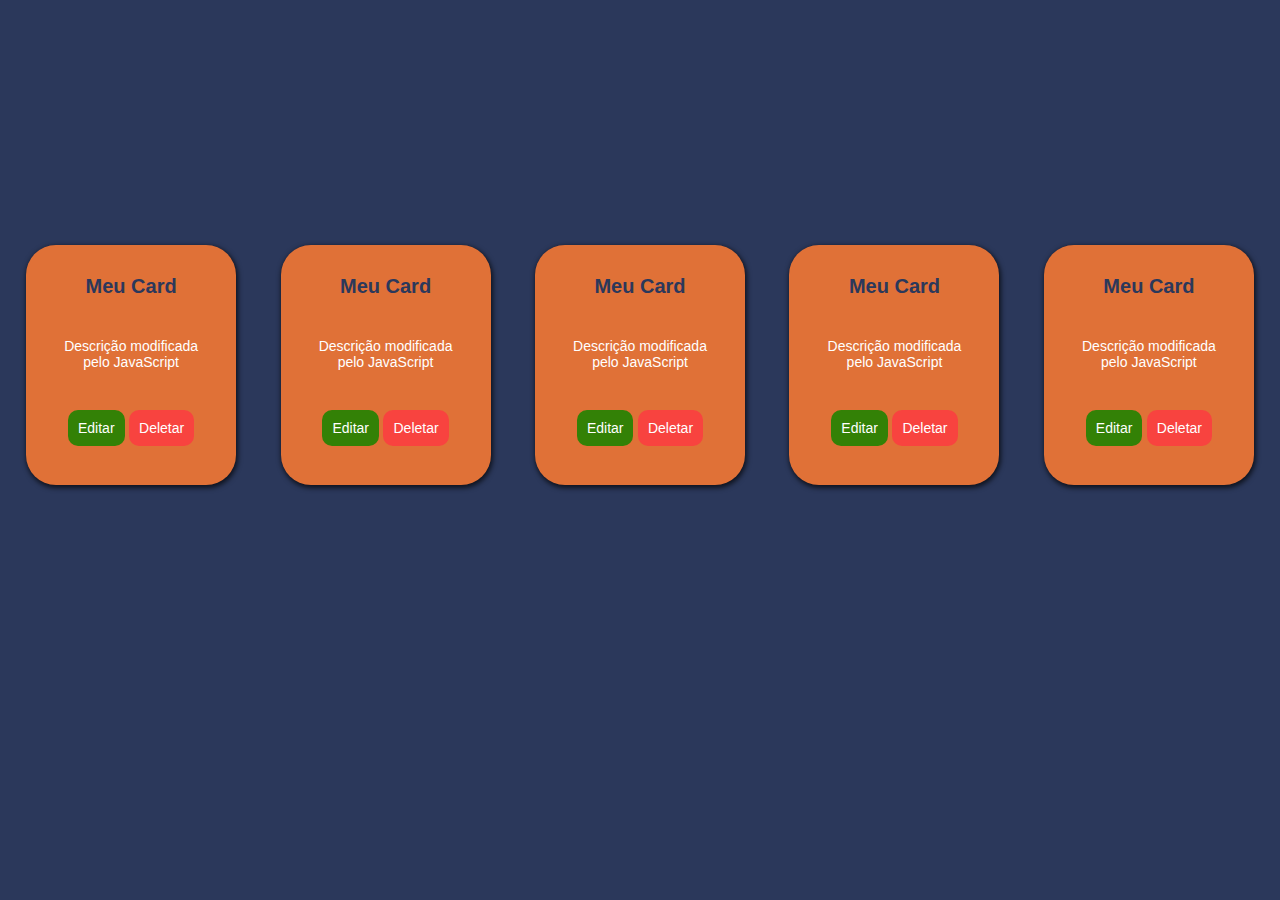
<file: ativ-prat-14/index.html>
<!DOCTYPE html>
<html lang="en">
  <head>
    <meta charset="UTF-8" />
    <meta http-equiv="X-UA-Compatible" content="IE=edge" />
    <meta name="viewport" content="width=device-width, initial-scale=1.0" />
    <link rel="stylesheet" href="style.css" />
    <title>Manipulação do DOM</title>
  </head>

  <body>
    <div id="container">
      <div class="card">
        <h2 class="titulo-card">Growdev</h2>
        <p class="descricao-card">Full Stack</p>
        <button class="botao-editar">Editar</button>
        <button class="botao-apagar">Deletar</button>
      </div>
      <div class="card">
        <h2 class="titulo-card">Growdev</h2>
        <p class="descricao-card">UX/UI Designer</p>
        <button class="botao-editar">Editar</button>
        <button class="botao-apagar">Deletar</button>
      </div>
      <div class="card">
        <h2 class="titulo-card">Growdev</h2>
        <p class="descricao-card">Data Science</p>
        <button class="botao-editar">Editar</button>
        <button class="botao-apagar">Deletar</button>
      </div>
      <div class="card">
        <h2 class="titulo-card">Growdev</h2>
        <p class="descricao-card">Quality Assurance</p>
        <button class="botao-editar">Editar</button>
        <button class="botao-apagar">Deletar</button>
      </div>
      <div class="card">
        <h2 class="titulo-card">Growdev</h2>
        <p class="descricao-card">Advanced Mobile</p>
        <button class="botao-editar">Editar</button>
        <button class="botao-apagar">Deletar</button>
      </div>
    </div>

    <script>
      function editarCard() {
        alert("Clicou em Editar!");
      }

      function apagarCard() {
        if (window.confirm("Deseja excuir o card ?")) {
          alert("Confirmado!");
          return true;
        } else {
          alert("Cancelado!");
          return false;
        }
      }

      const arrCards = document.querySelectorAll(".card");
      arrCards.forEach((card) => {
        card.style.backgroundColor = "#e07137";
        card.style.paddingBottom = "10px";
        card.style.paddingTop = "30px";
      });

      const btnEditar = document.querySelectorAll(".botao-editar");
      btnEditar.forEach((button) => {
        button.style.backgroundColor = "#338106";
        button.style.color = "white";
        button.style.border = "none";
        button.style.padding = "10px";
        button.style.marginTop = "40px";
        button.style.cursor = "pointer";
        button.style.fontSize = "14px";
        button.style.borderRadius = "10px";
        button.addEventListener("click", editarCard);
      });

      const btnDeletear = document.querySelectorAll(".botao-apagar");
      btnDeletear.forEach((button) => {
        button.style.backgroundColor = "#f8433f";
        button.style.color = "white";
        button.style.border = "none";
        button.style.padding = "10px";
        button.style.cursor = "pointer";
        button.style.fontSize = "14px";
        button.style.borderRadius = "10px";

        button.addEventListener("click", apagarCard);
      });

      const cardTitulo = document.querySelectorAll(".titulo-card");
      cardTitulo.forEach((description) => {
        description.textContent = "Meu Card";
        description.style.color = "#2b385b";
        description.style.fontSize = "20px";
      });

      const cardDescripcion = document.querySelectorAll(".descricao-card");
      cardDescripcion.forEach((description) => {
        description.textContent = "Descrição modificada pelo JavaScript";
        description.style.color = "white";
        description.style.fontSize = "14px";
        description.style.marginTop = "30px";
        description.style.paddingTop = "10px";
      });
    </script>
  </body>
</html>
</file>
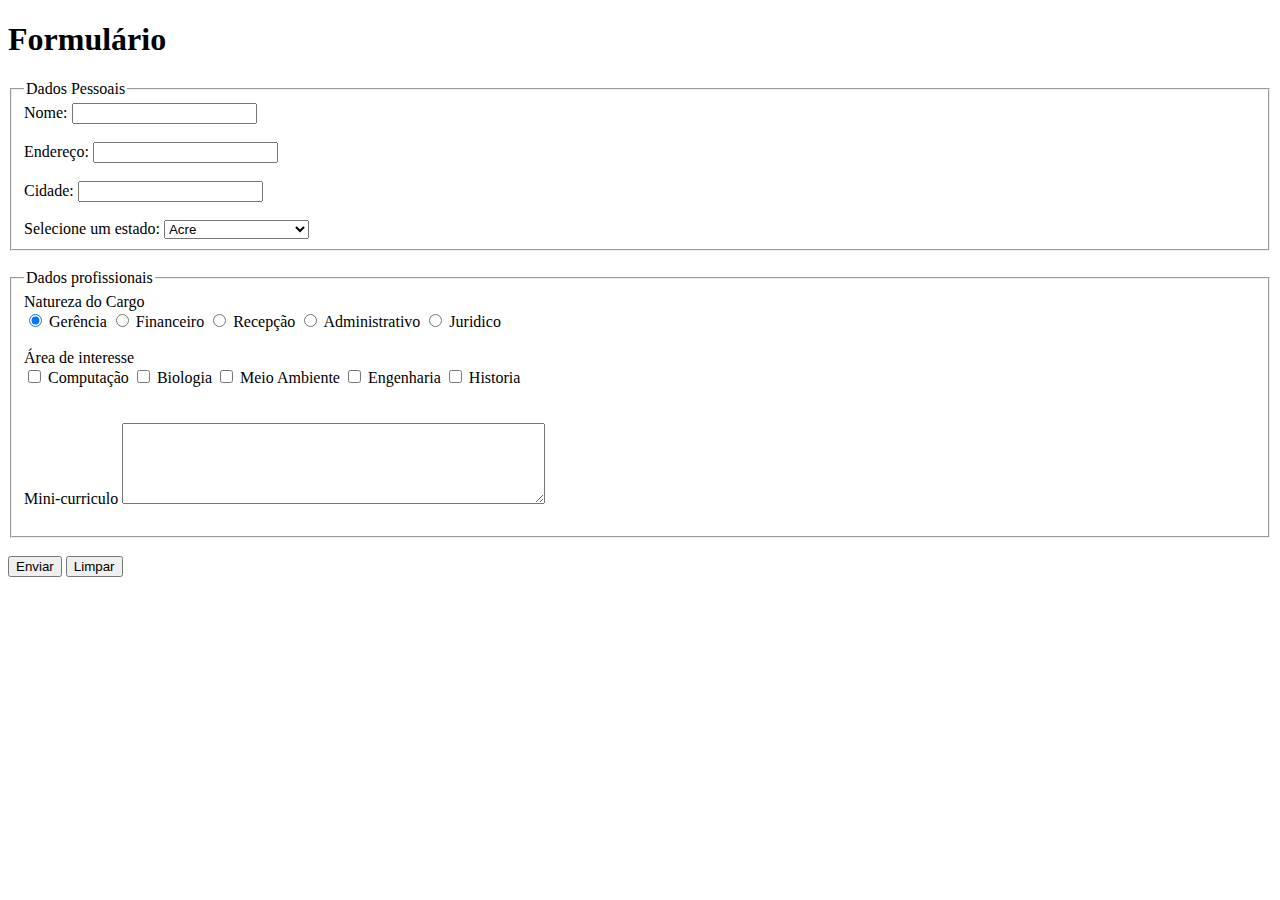
<file: Atividade Prática 15 - Formulários e DOM/index.html>
<!DOCTYPE html>
<html lang="en">
  <head>
    <meta charset="UTF-8" />
    <meta name="viewport" content="width=device-width, initial-scale=1.0" />
    <title>Document</title>
  </head>
  <body>
    <main>
      <h1>Formulário</h1>

      <form id="form">
        <fieldset>
          <legend>Dados Pessoais</legend>
          <label for="name">Nome:</label>
          <input type="text" id="name" required/>
          <br />
          <br />
          <label for="address">Endereço:</label>
          <input type="text" id="address" required/>
          <br />
          <br />

          <label for="city">Cidade:</label>
          <input type="text" id="city" required/>
          <br />
          <br />
          <label for="state">Selecione um estado:</label>
          <select id="state" name="state" required>
            <option value="Acre">Acre</option>
            <option value="Alagoas">Alagoas</option>
            <option value="Amapá">Amapá</option>
            <option value="Amazonas">Amazonas</option>
            <option value="Bahia">Bahia</option>
            <option value="Ceará">Ceará</option>
            <option value="Distrito Federal">Distrito Federal</option>
            <option value="Espírito Santo">Espírito Santo</option>
            <option value="Goiás">Goiás</option>
            <option value="Maranhão">Maranhão</option>
            <option value="Mato Grosso">Mato Grosso</option>
            <option value="Mato Grosso do Sul">Mato Grosso do Sul</option>
            <option value="Minas Gerais">Minas Gerais</option>
            <option value="Pará">Pará</option>
            <option value="Paraíba">Paraíba</option>
            <option value="Paraná">Paraná</option>
            <option value="Pernambuco">Pernambuco</option>
            <option value="Piauí">Piauí</option>
            <option value="Rio de Janeiro">Rio de Janeiro</option>
            <option value="Rio Grande do Norte">Rio Grande do Norte</option>
            <option value="Rio Grande do Sul">Rio Grande do Sul</option>
            <option value="Rondônia">Rondônia</option>
            <option value="Roraima">Roraima</option>
            <option value="Santa Catarina">Santa Catarina</option>
            <option value="São Paulo">São Paulo</option>
            <option value="Sergipe">Sergipe</option>
            <option value="Tocantins">Tocantins</option>
          </select>
        </fieldset>
        <br />
        <fieldset>
          <legend>Dados profissionais</legend>
          
            <section>
              <label for="">Natureza do Cargo</label>
              <br />
              <input type="radio" name="gerencia" id="id-job-1" checked/>
              <label for="id-job-1">Gerência</label>
              <input type="radio" name="Financeiro" id="id-job-2" />
              <label for="id-job-2">Financeiro</label>
              <input type="radio" name="Recepcao" id="id-job-3" />
              <label for="id-job-3">Recepção</label>
              <input type="radio" name="Administrativo" id="id-job-4" />
              <label for="id-job-4">Administrativo</label>
              <input type="radio" name="Juridico" id="id-job-5" />
              <label for="id-job-5">Juridico</label>
            </section>

            <br />
            <label for="">Área de interesse</label>
            <br />
            <section>
              <input type="checkbox" name="" id="chx-1" />
              <label for="chx-1">Computação</label>
              <input type="checkbox" name="" id="chx-2" />
              <label for="chx-2">Biologia</label>
              <input type="checkbox" name="" id="chx-3" />
              <label for="chx-3">Meio Ambiente</label>
              <input type="checkbox" name="" id="chx-4" />
              <label for="chx-4">Engenharia</label>
              <input type="checkbox" name="" id="chx-5" />
              <label for="chx-5">Historia</label>
              </Br>
              <br>
              <br>
              <label for="miniCurriculo">Mini-curriculo</label>
              <textarea name="" id="miniCurriculo" cols="50" rows="5"></textarea>
            </section>
            <br />
            
          
        </fieldset>
        <br>
        <section>
          <input type="submit" id="submit" value="Enviar" />
          <input type="reset" name="" id="reset" value="Limpar" />
        </section>
      </form>
    </main>
    <script src="./script.js"></script>
  </body>
</html>
</file>
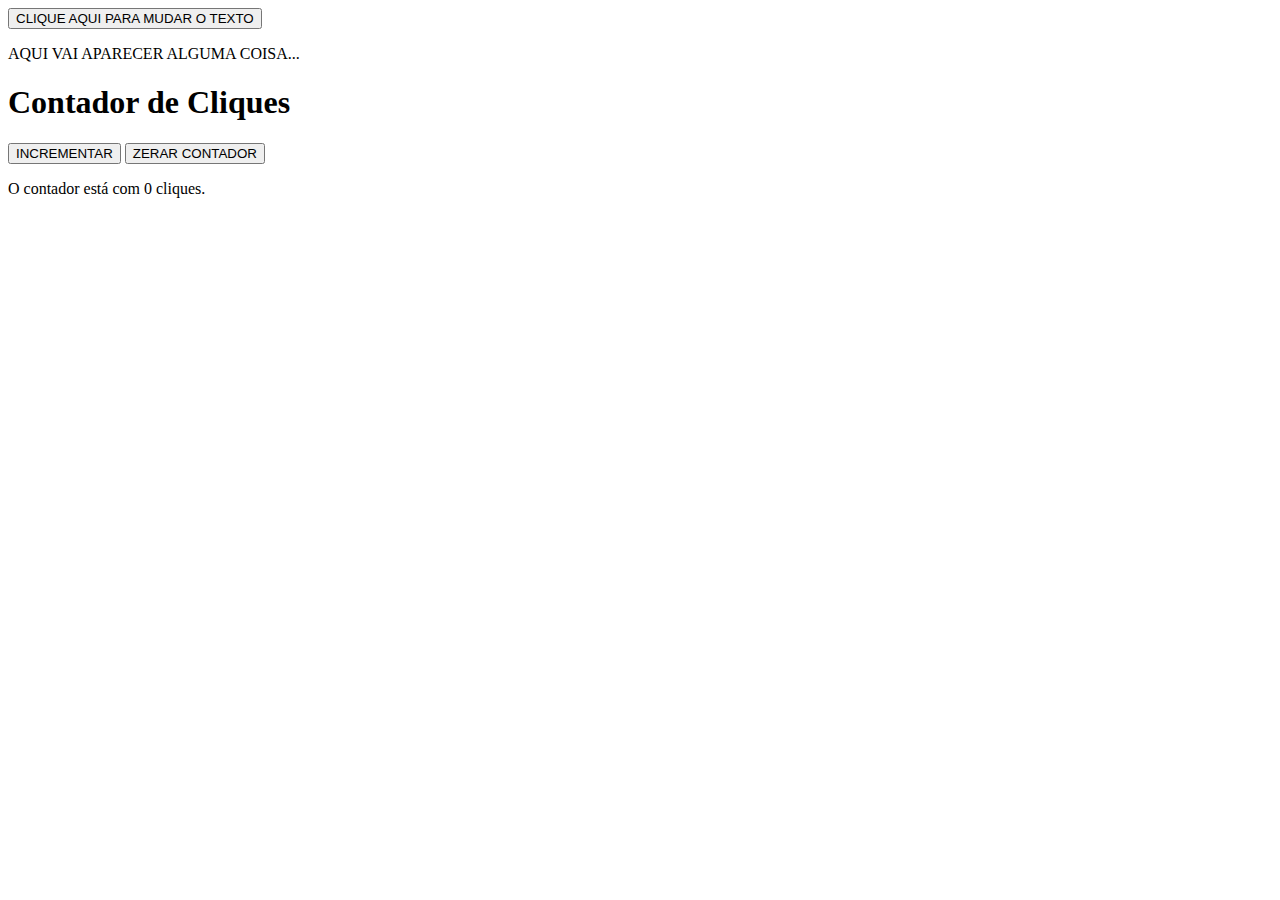
<file: Manipulação-do-DOM1/index.html>
<!DOCTYPE html>
<html lang="en">
  <head>
    <meta charset="UTF-8" />
    <meta name="viewport" content="width=device-width, initial-scale=1.0" />
    <title>Document</title>
    <link rel="stylesheet" href="style.css" />
  </head>
  <body>
    <main>
      <div>
        <button id="btn-aqui">CLIQUE AQUI PARA MUDAR O TEXTO</button>
        <p id="meuParagrafo">AQUI VAI APARECER ALGUMA COISA...</p>
      </div>

      <div>
        <h1>Contador de Cliques</h1>
        <div>
          <button id="btn-incrementar">INCREMENTAR</button>
          <button id="btn-zerar">ZERAR CONTADOR</button>
          <p id="paragrafoContador">O contador está com 0 cliques.</p>
        </div>
      </div>
    </main>
    <script src="./script.js"></script>
  </body>
</html>
</file>
<file: ativ-prat-14/style.css>
* {
  margin: 0;
  padding: 0;
  font-family: sans-serif;
}
body {
  width: 100vw;
  height: 100vh;
  background-color: #2b385b;
}

#container {
  width: 100vw;
  height: 50vh;
  position: relative;
  top: calc(50% - 25vh);
  text-align: center;
}

.card {
  width: 150px;
  height: 200px;
  padding: 30px;
  margin: 20px;
  display: inline-block;
  text-align: center;
  border-radius: 30px;
  box-shadow: 1px 2px 5px 1px rgba(0, 0, 0, 0.68);
}
</file>
<file: Manipulação-do-DOM1/style.css>
.curso{
    display: flex;
    justify-content: center;
    width: 200px;
    border: 4px solid #888;
    border-radius: 10px;
    padding: 10px;
    margin: 5px 0;
    cursor: pointer;
}

.curso:hover{
    border-color: red;
    
}

.c1{
    background-color: #ccc;
    color: #444;
}

.c2{
    background-color: #444;
    color: #ccc;
}

.destaque{
    background-color: yellow !important;
    color: black !important;
}
</file>
